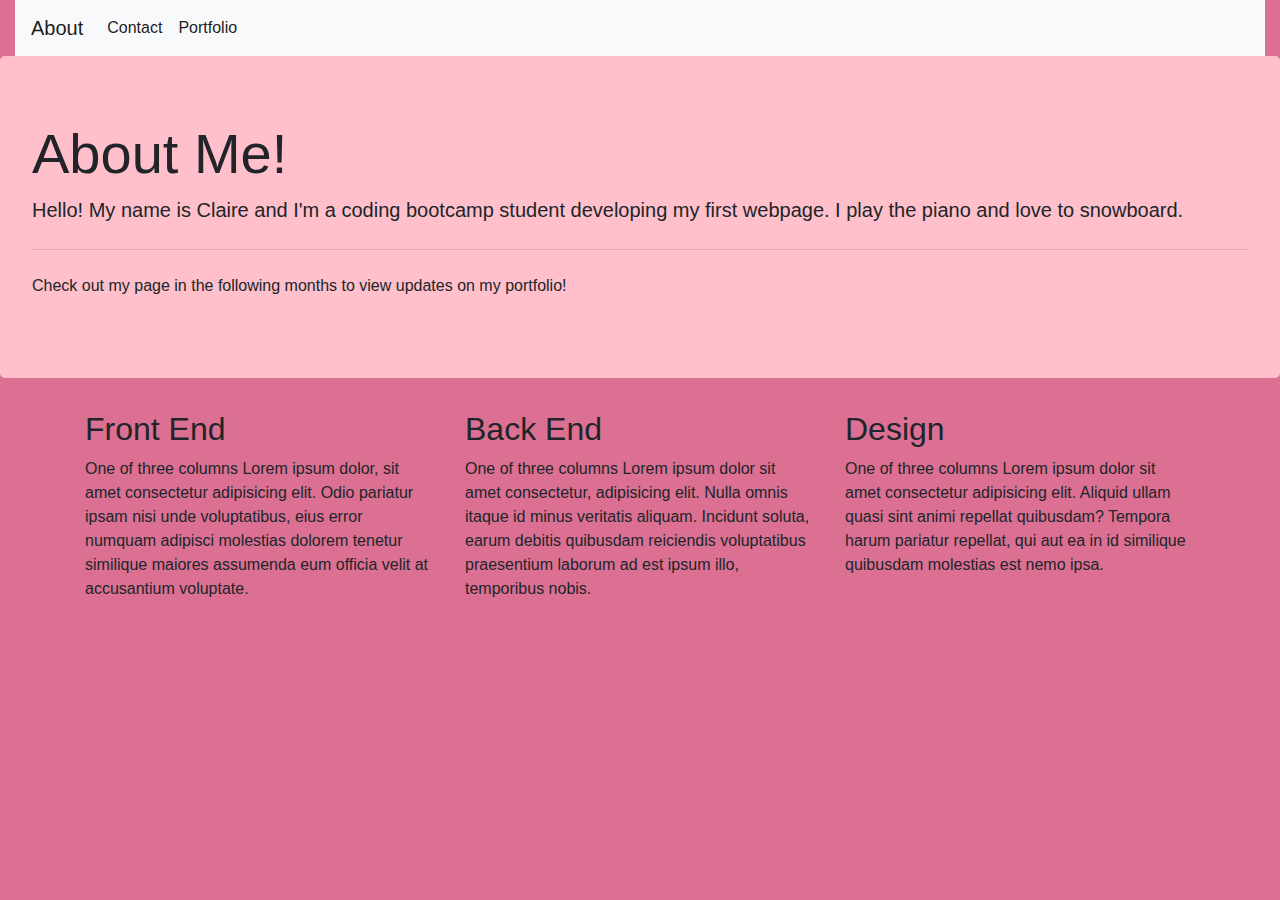
<file: index.html>
<!DOCTYPE html>
<html lang="en">
<head>
    <meta charset="UTF-8">
    <meta name="viewport" content="width=device-width, initial-scale=1.0">
    <link rel="stylesheet" href="https://stackpath.bootstrapcdn.com/bootstrap/4.5.2/css/bootstrap.min.css" integrity="sha384-JcKb8q3iqJ61gNV9KGb8thSsNjpSL0n8PARn9HuZOnIxN0hoP+VmmDGMN5t9UJ0Z" crossorigin="anonymous">
    <link rel="stylesheet" href="stylesheet.css">
    <title>Claire Bohlen</title>
</head>
<body>
    
    <header>
      <div class=container-fluid>
        <nav class="navbar navbar-expand-lg navbar-light bg-light">
        <a class="navbar-brand" href="#">About</a>
        <button class="navbar-toggler" type="button" data-toggle="collapse" data-target="#navbarSupportedContent" aria-controls="navbarSupportedContent" aria-expanded="false" aria-label="Toggle navigation">
          <span class="navbar-toggler-icon"></span>
        </button>
      
        <div class="collapse navbar-collapse" id="navbarSupportedContent">
          <ul class="navbar-nav mr-auto">
            <li class="nav-item active">
              <a class="nav-link" href="contact.html">Contact <span class="sr-only">(current)</span></a>
            </li>
          </ul>

        <div class="collapse navbar-collapse" id="navbarSupportedContent">
          <ul class="navbar-nav mr-auto">
            <li class="nav-item active">
              <a class="nav-link" href="portfolio.html">Portfolio <span class="sr-only">(current)</span></a>
            </li>
            </ul>
          
            
        </div>
      </nav>
    </div>
    </header>

  <section>
    <div class="jumbotron">
      <h1 class="display-4">About Me!</h1>
      <p class="lead">Hello! My name is Claire and I'm a coding bootcamp student developing my first webpage. I play the piano and love to snowboard.</p>
      <hr class="my-4">
      <p>Check out my page in the following months to view updates on my portfolio!</p>
      
    </div>
  </section>

  <div class="container">
    <div class="row">
      <div class="col-sm">
        <h2>Front End</h2>
        One of three columns Lorem ipsum dolor, sit amet consectetur adipisicing elit. Odio pariatur ipsam nisi unde voluptatibus, eius error numquam adipisci molestias dolorem tenetur similique maiores assumenda eum officia velit at accusantium voluptate.
      </div>
      <div class="col-sm">
        <h2>Back End </h2>
        One of three columns Lorem ipsum dolor sit amet consectetur, adipisicing elit. Nulla omnis itaque id minus veritatis aliquam. Incidunt soluta, earum debitis quibusdam reiciendis voluptatibus praesentium laborum ad est ipsum illo, temporibus nobis.
      </div>
      <div class="col-sm">
        <h2>Design</h2>
        One of three columns Lorem ipsum dolor sit amet consectetur adipisicing elit. Aliquid ullam quasi sint animi repellat quibusdam? Tempora harum pariatur repellat, qui aut ea in id similique quibusdam molestias est nemo ipsa.
      </div>
    </div>
  </div>

        
    





    <script src="https://stackpath.bootstrapcdn.com/bootstrap/4.5.2/js/bootstrap.min.js" integrity="sha384-B4gt1jrGC7Jh4AgTPSdUtOBvfO8shuf57BaghqFfPlYxofvL8/KUEfYiJOMMV+rV" crossorigin="anonymous"></script>    
</body>
</html>
</file>
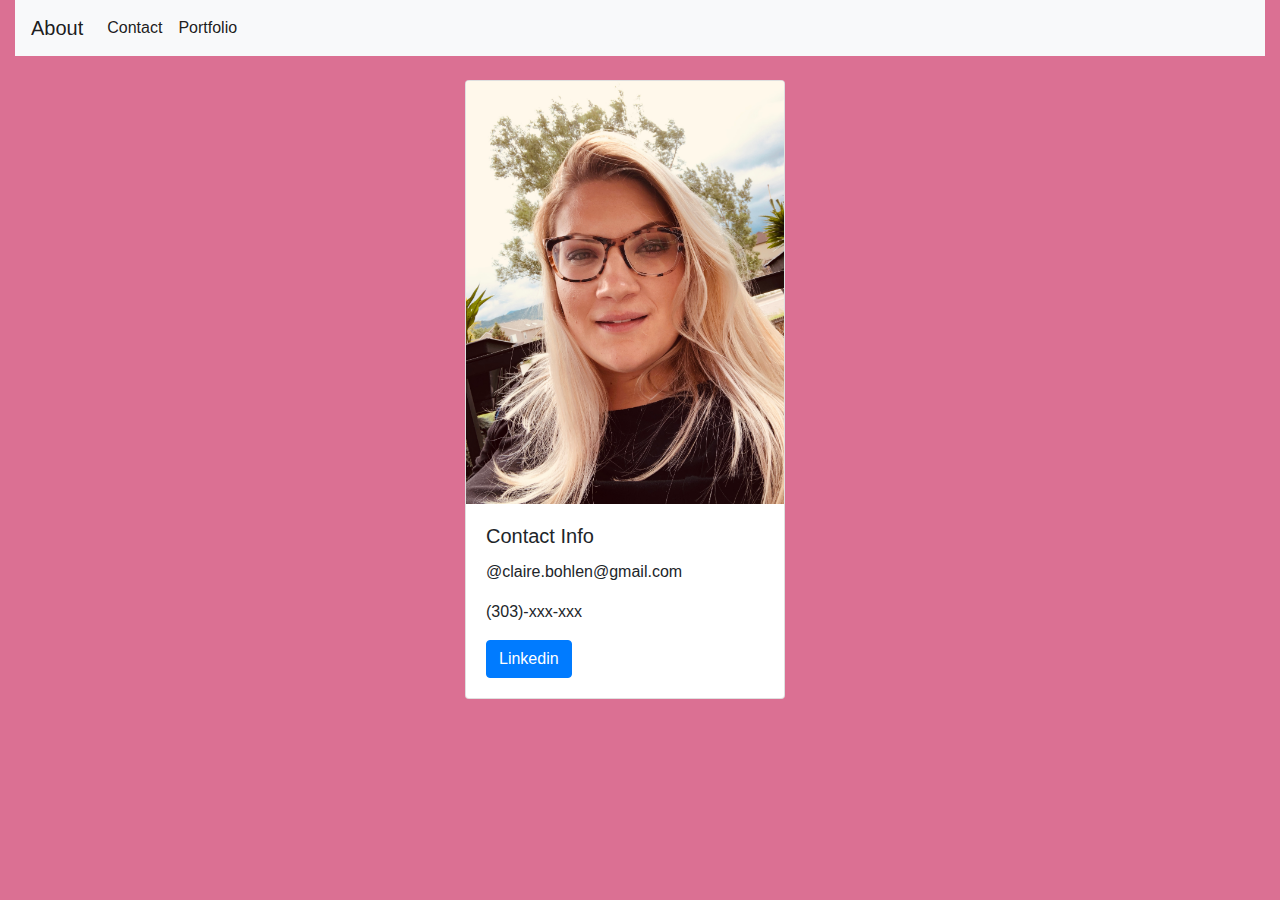
<file: contact.html>
<!DOCTYPE html>
<html lang="en">
<head>
    <meta charset="UTF-8">
    <meta name="viewport" content="width=device-width, initial-scale=1.0">
    <link rel="stylesheet" href="https://stackpath.bootstrapcdn.com/bootstrap/4.5.2/css/bootstrap.min.css" integrity="sha384-JcKb8q3iqJ61gNV9KGb8thSsNjpSL0n8PARn9HuZOnIxN0hoP+VmmDGMN5t9UJ0Z" crossorigin="anonymous">
    <link rel="stylesheet" href="stylesheet.css">
    <title>Contact</title>
</head>
<body>
    <header>
      <div class=container-fluid>
        <nav class="navbar navbar-expand-lg navbar-light bg-light">
        <a class="navbar-brand" href="index.html">About</a>
        <button class="navbar-toggler" type="button" data-toggle="collapse" data-target="#navbarSupportedContent" aria-controls="navbarSupportedContent" aria-expanded="false" aria-label="Toggle navigation">
          <span class="navbar-toggler-icon"></span>
        </button>
      
        <div class="collapse navbar-collapse" id="navbarSupportedContent">
          <ul class="navbar-nav mr-auto">
            <li class="nav-item active">
              <a class="nav-link" href="contact.html">Contact <span class="sr-only">(current)</span></a>
            </li>
          </ul>

        <div class="collapse navbar-collapse" id="navbarSupportedContent">
          <ul class="navbar-nav mr-auto">
            <li class="nav-item active">
              <a class="nav-link" href="portfolio.html">Portfolio <span class="sr-only">(current)</span></a>
            </li>
            </ul>
          
        </div>
      </nav>
    </div>
    </header>

    <div class="container">
        <div class="row">
          <div class="col-sm">
           </div>
          <div class="col-sm">
         <br>
            <div class="card" style="width: 20rem;">
                <img class="card-img-top" src="img.JPG" alt="Card image cap">
                <div class="card-body">
                  <h5 class="card-title">Contact Info</h5>
                  <p class="card-text">@claire.bohlen@gmail.com</p>
                  <p class="phone"> (303)-xxx-xxx</p>
                  <a href="https://www.linkedin.com/in/claire-bohlen-63a4b5119/" class="btn btn-primary">Linkedin</a>
                </div>
            </div>
          </div>
          <div class="col-sm">
            
          </div>
        </div>
      </div>





   
</body>
</html>
</file>
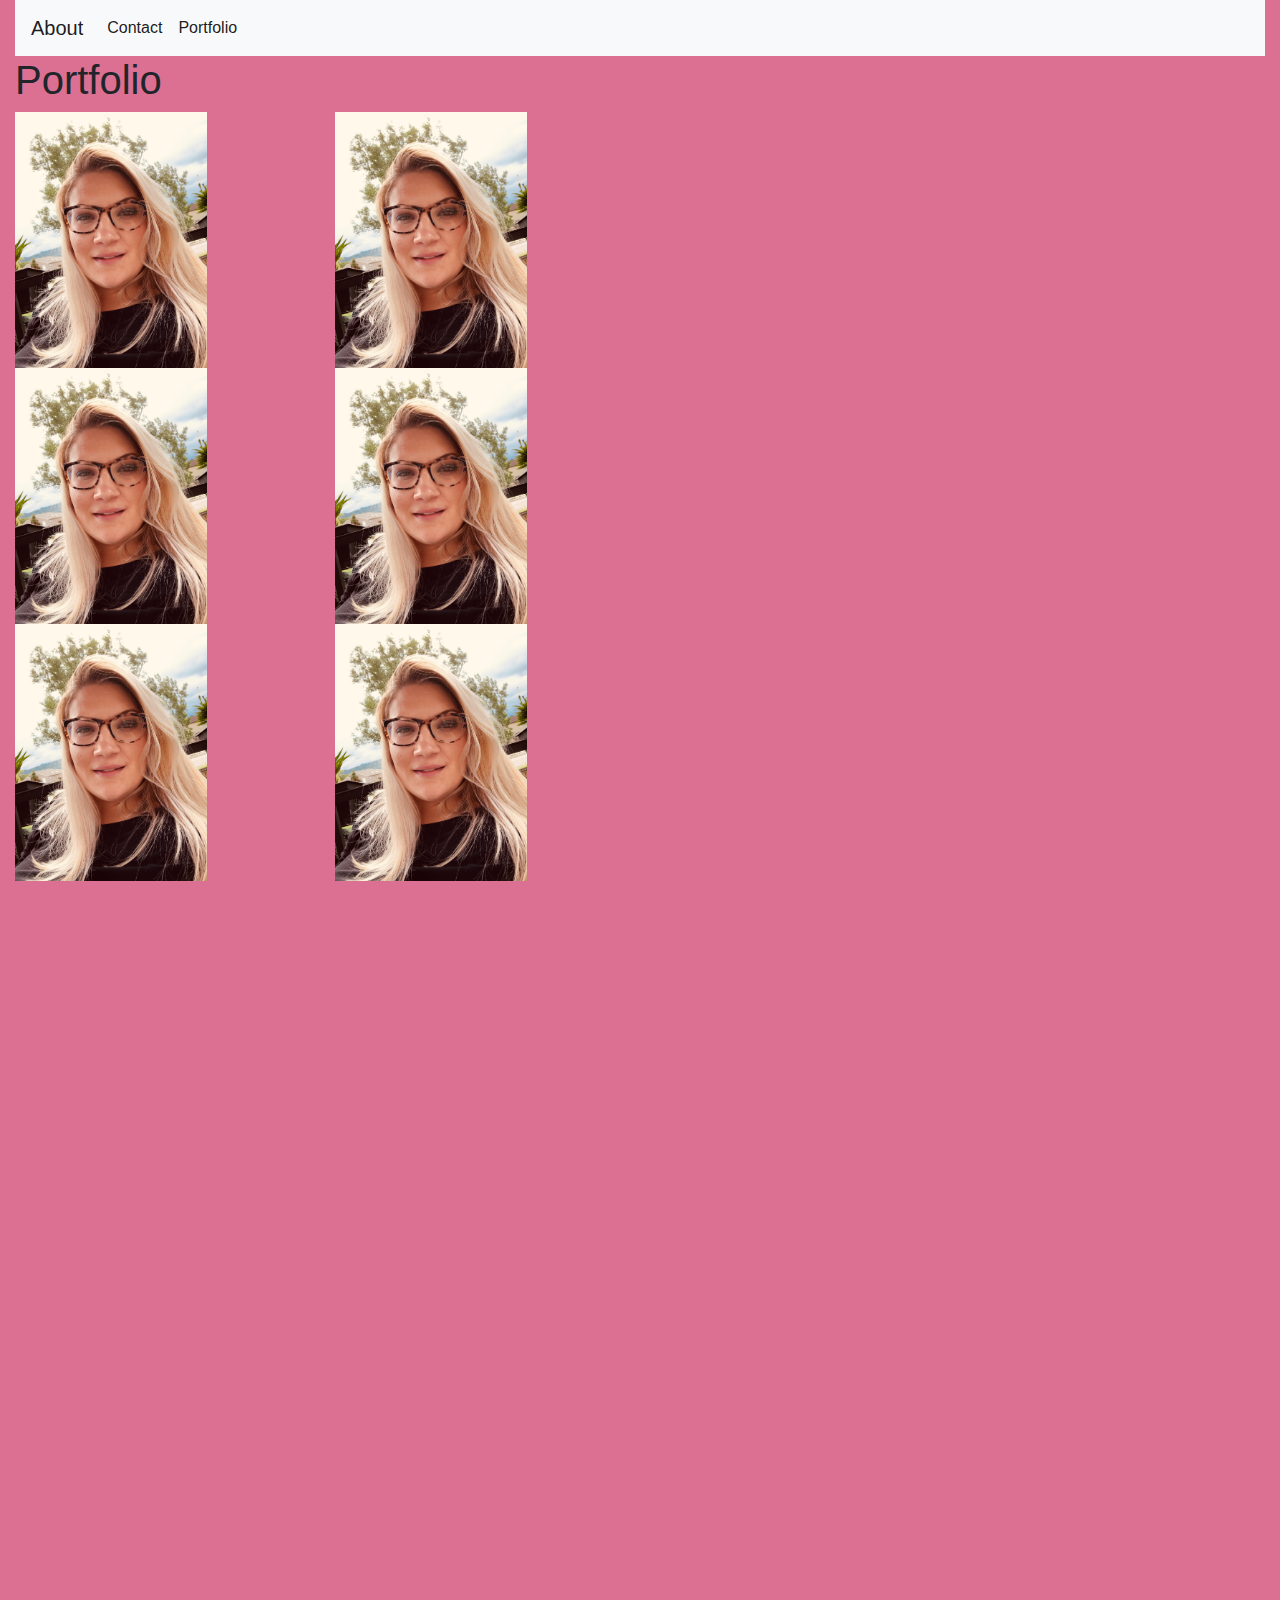
<file: portfolio.html>
<!DOCTYPE html>
<html lang="en">
<head>
    <meta charset="UTF-8">
    <meta name="viewport" content="width=device-width, initial-scale=1.0">
    <link rel="stylesheet" href="https://stackpath.bootstrapcdn.com/bootstrap/4.5.2/css/bootstrap.min.css" integrity="sha384-JcKb8q3iqJ61gNV9KGb8thSsNjpSL0n8PARn9HuZOnIxN0hoP+VmmDGMN5t9UJ0Z" crossorigin="anonymous">
    <link rel="stylesheet" href="stylesheet.css">
    <title>Portfolio</title>
</head>
<body>
    <header>
        <div class=container-fluid>
          <nav class="navbar navbar-expand-lg navbar-light bg-light">
          <a class="navbar-brand" href="index.html">About</a>
          <button class="navbar-toggler" type="button" data-toggle="collapse" data-target="#navbarSupportedContent" aria-controls="navbarSupportedContent" aria-expanded="false" aria-label="Toggle navigation">
            <span class="navbar-toggler-icon"></span>
          </button>
        
          <div class="collapse navbar-collapse" id="navbarSupportedContent">
            <ul class="navbar-nav mr-auto">
              <li class="nav-item active">
                <a class="nav-link" href="contact.html">Contact <span class="sr-only">(current)</span></a>
              </li>
            </ul>
  
          <div class="collapse navbar-collapse" id="navbarSupportedContent">
            <ul class="navbar-nav mr-auto">
              <li class="nav-item active">
                <a class="nav-link" href="portfolio.html">Portfolio <span class="sr-only">(current)</span></a>
              </li>
              </ul>
            
              
          </div>
        </nav>
      </div>

      </header>
      <section>
          <div class="container-fluid">
             <div class=row> 
                 <div class="col">
                
                    <h1> Portfolio</h1>
                 </div>
             </div>
            <div class=row>
                  <div class="col-2">
                        <img src="img.JPG" alt="Card image cap" width="auto" height="3%">
                        <br>
                        <img src="img.JPG" alt="Card image cap" width="auto" height="3%">
                        <br>
                        <img src="img.JPG" alt="Card image cap" width="auto" height="3%">
                  </div>
                  <div class="col-1">
                  </div>
                  <div class="col-2">
                        <img src="img.JPG" alt="Card image cap" width="auto" height="3%">
                        <br>
                        <img src="img.JPG" alt="Card image cap" width="auto" height="3%">
                        <br>
                        <img src="img.JPG" alt="Card image cap" width="auto" height="3%">
                  </div>
                  
                  <div class="col-6">
                 </div>     
         </div>
      </section>
      
    
</body>
</html>
</file>
<file: stylesheet.css>
body{
    background-color: palevioletred;
} 
header{
    background-color: palevioletred;
}

.jumbotron{
    background-color: pink;
    font-family: Verdana, Geneva, Tahoma, sans-serif;
}
.navbar{
    background-color: palevioletred;

}
.card{
    align-content: center;

}
</file>
